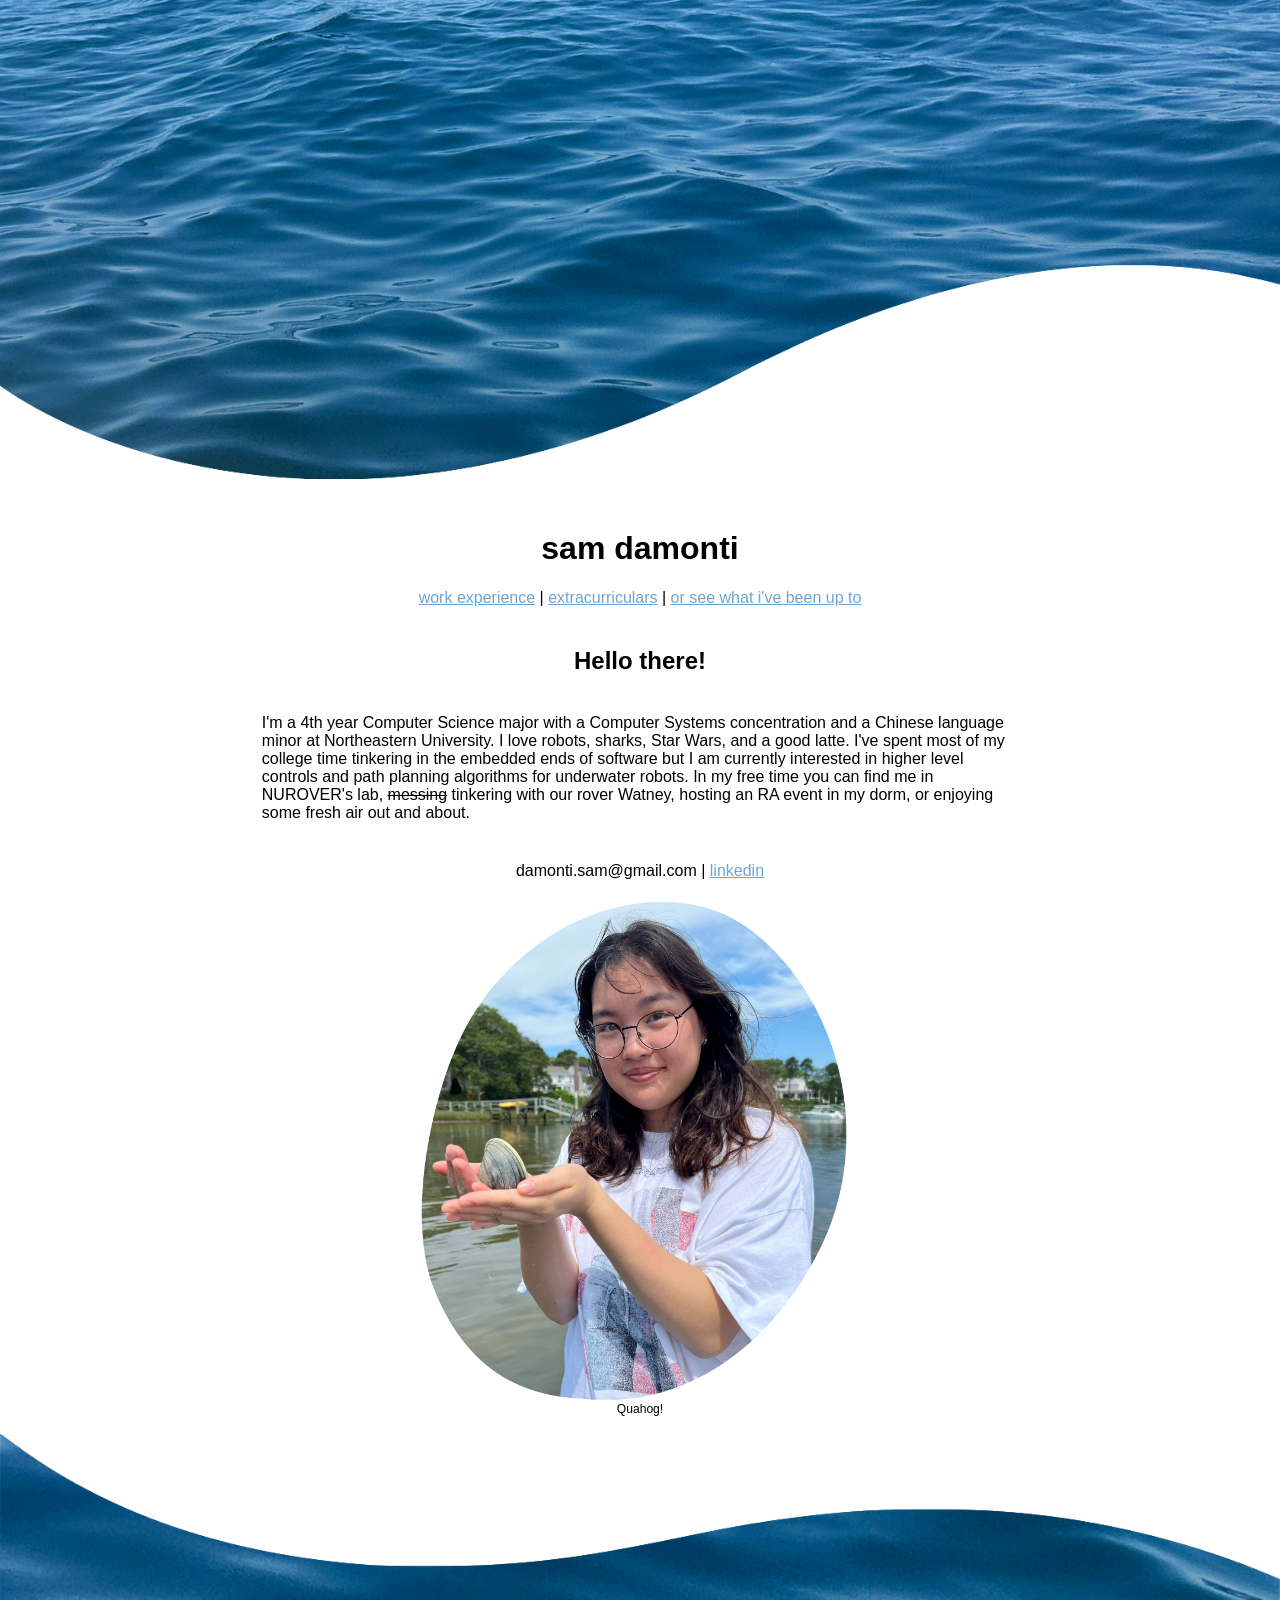
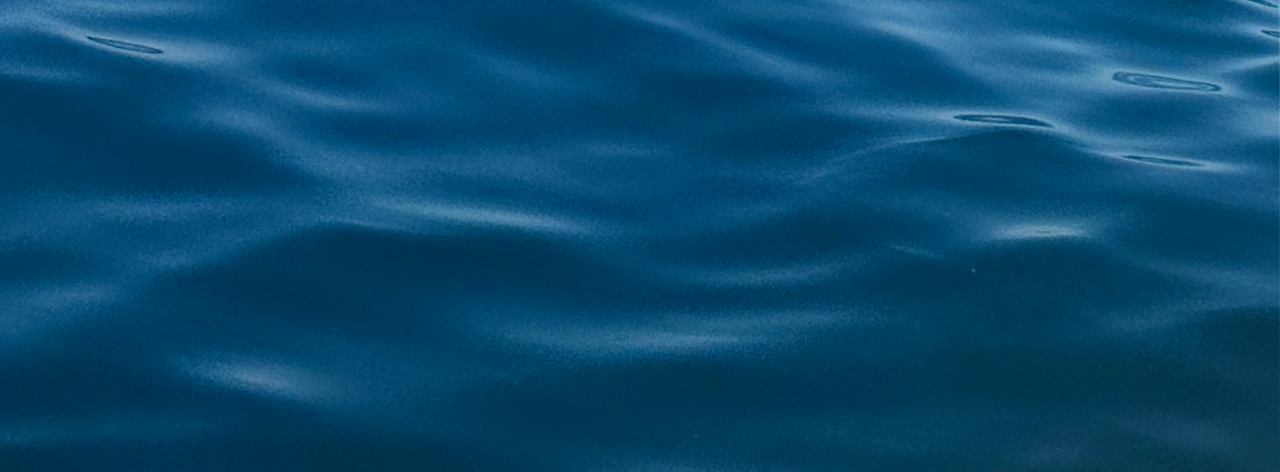
<file: index.html>
<!doctype html>
<html lang="en">
  <meta charset="UTF-8" />
  <title>samdamonti</title>
  <meta name="viewport" content="width=device-width, initial-scale=1" />
  <link rel="stylesheet" href="custom.css" />

  <body>
    <img class="background-img" src="images/wave.png" />
    <div class="top-bar">
      <h1>sam damonti</h1>

      <a href="workexperience.html">work experience</a> |
      <a href="extracurriculars.html">extracurriculars</a> |
      <a href="adventures.html">or see what i've been up to</a>
    </div>

    <div class="centered-content">
      <h2>Hello there!</h2>

      <p>
        I'm a 4th year Computer Science major with a Computer Systems
        concentration and a Chinese language minor at Northeastern University. I
        love robots, sharks, Star Wars, and a good latte. I've spent most of my
        college time tinkering in the embedded ends of software but I am
        currently interested in higher level controls and path planning
        algorithms for underwater robots. In my free time you can find me in
        NUROVER's lab,
        <strike>messing</strike> tinkering with our rover Watney, hosting an RA
        event in my dorm, or enjoying some fresh air out and about.
      </p>

      <p>
        damonti.sam@gmail.com |
        <a href="https://www.linkedin.com/in/samantha-damonti/">linkedin</a>
      </p>

      <img class="small-img" src="images/samwclam.png" />
      <p class="caption">Quahog!</p>

      <br />

      <img class="background-img" src="images/wave2.png" />
    </div>
  </body>
</html>
</file>
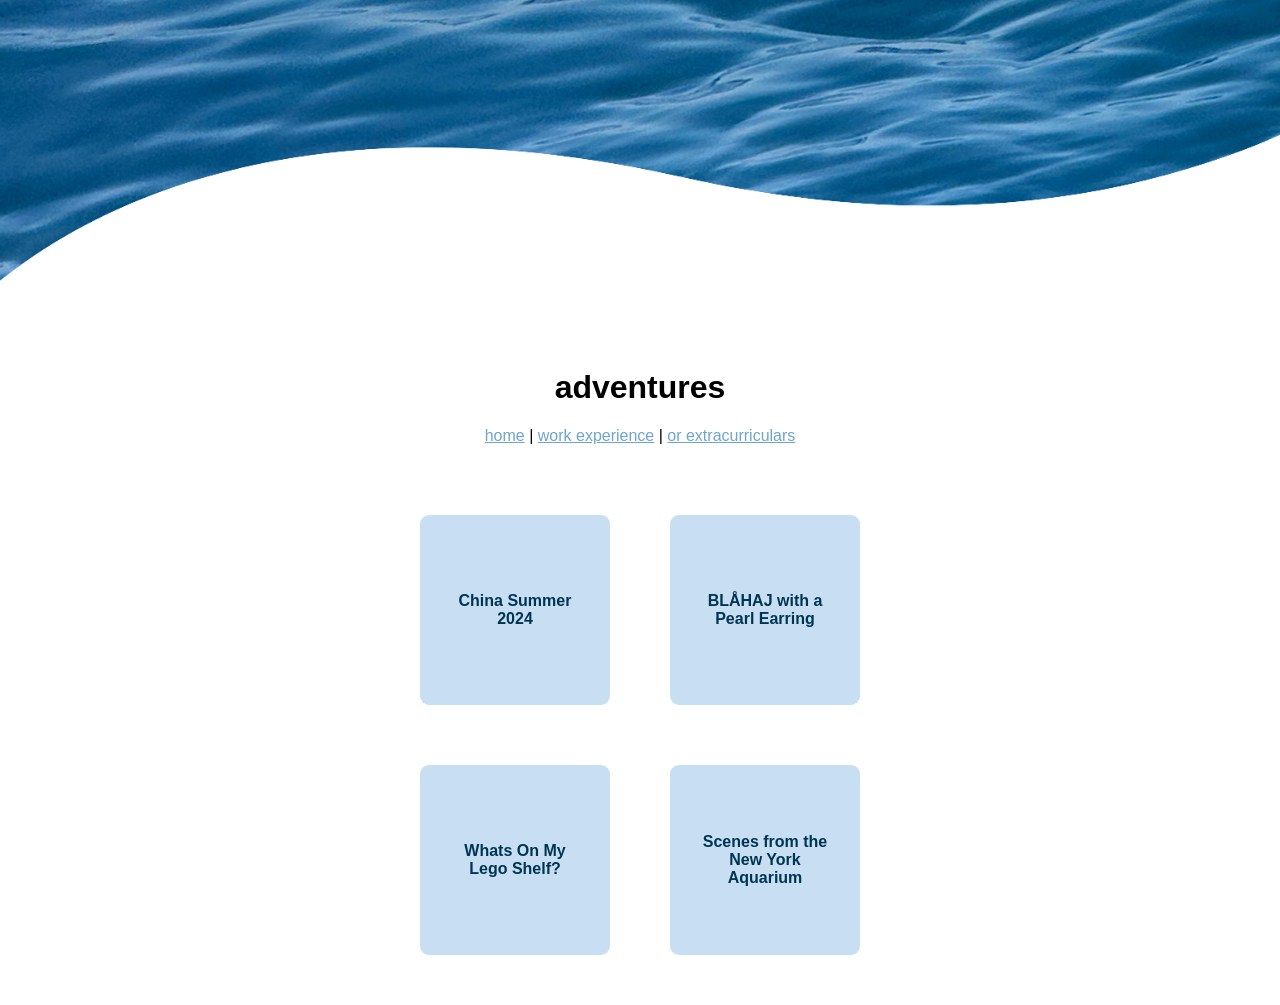
<file: adventures.html>
<!doctype html>
<html lang="en">
  <meta charset="UTF-8" />
  <title>samdamonti</title>
  <meta name="viewport" content="width=device-width, initial-scale=1" />
  <link rel="stylesheet" href="custom.css" />

    <body>

      <img class="background-img" src="images/wave4.png" />

      <div class="top-bar">
        <h1>adventures</h1>

        <a href="index.html">home</a> |
        <a href="workexperience.html">work experience</a> |
        <a href="extracurriculars.html">or extracurriculars</a>
      </div>

      <div class="centered-content">
        <main class="grid">
          <a href="adventures/china.html" class="card-info"
            ><button class="card">
              <h2 class="card-title">China Summer 2024</h2>
            </button></a
          >

          <a href="adventures/blahaj.html" class="card-info"
            ><button class="card">
              <h2 class="card-title">BLÅHAJ with a Pearl Earring</h2>
            </button></a
          >

          <a href="adventures/lego.html" class="card-info"
            ><button class="card">
              <h2 class="card-title">Whats On My Lego Shelf?</h2>
            </button></a
          >

          <a href="adventures/nycaquarium.html" class="card-info">
            <button class="card">
              <h2 class="card-title">Scenes from the New York Aquarium</h2>
            </button></a
          >
        </main>
      </div>
    </body>
  </html>
</html>
</file>
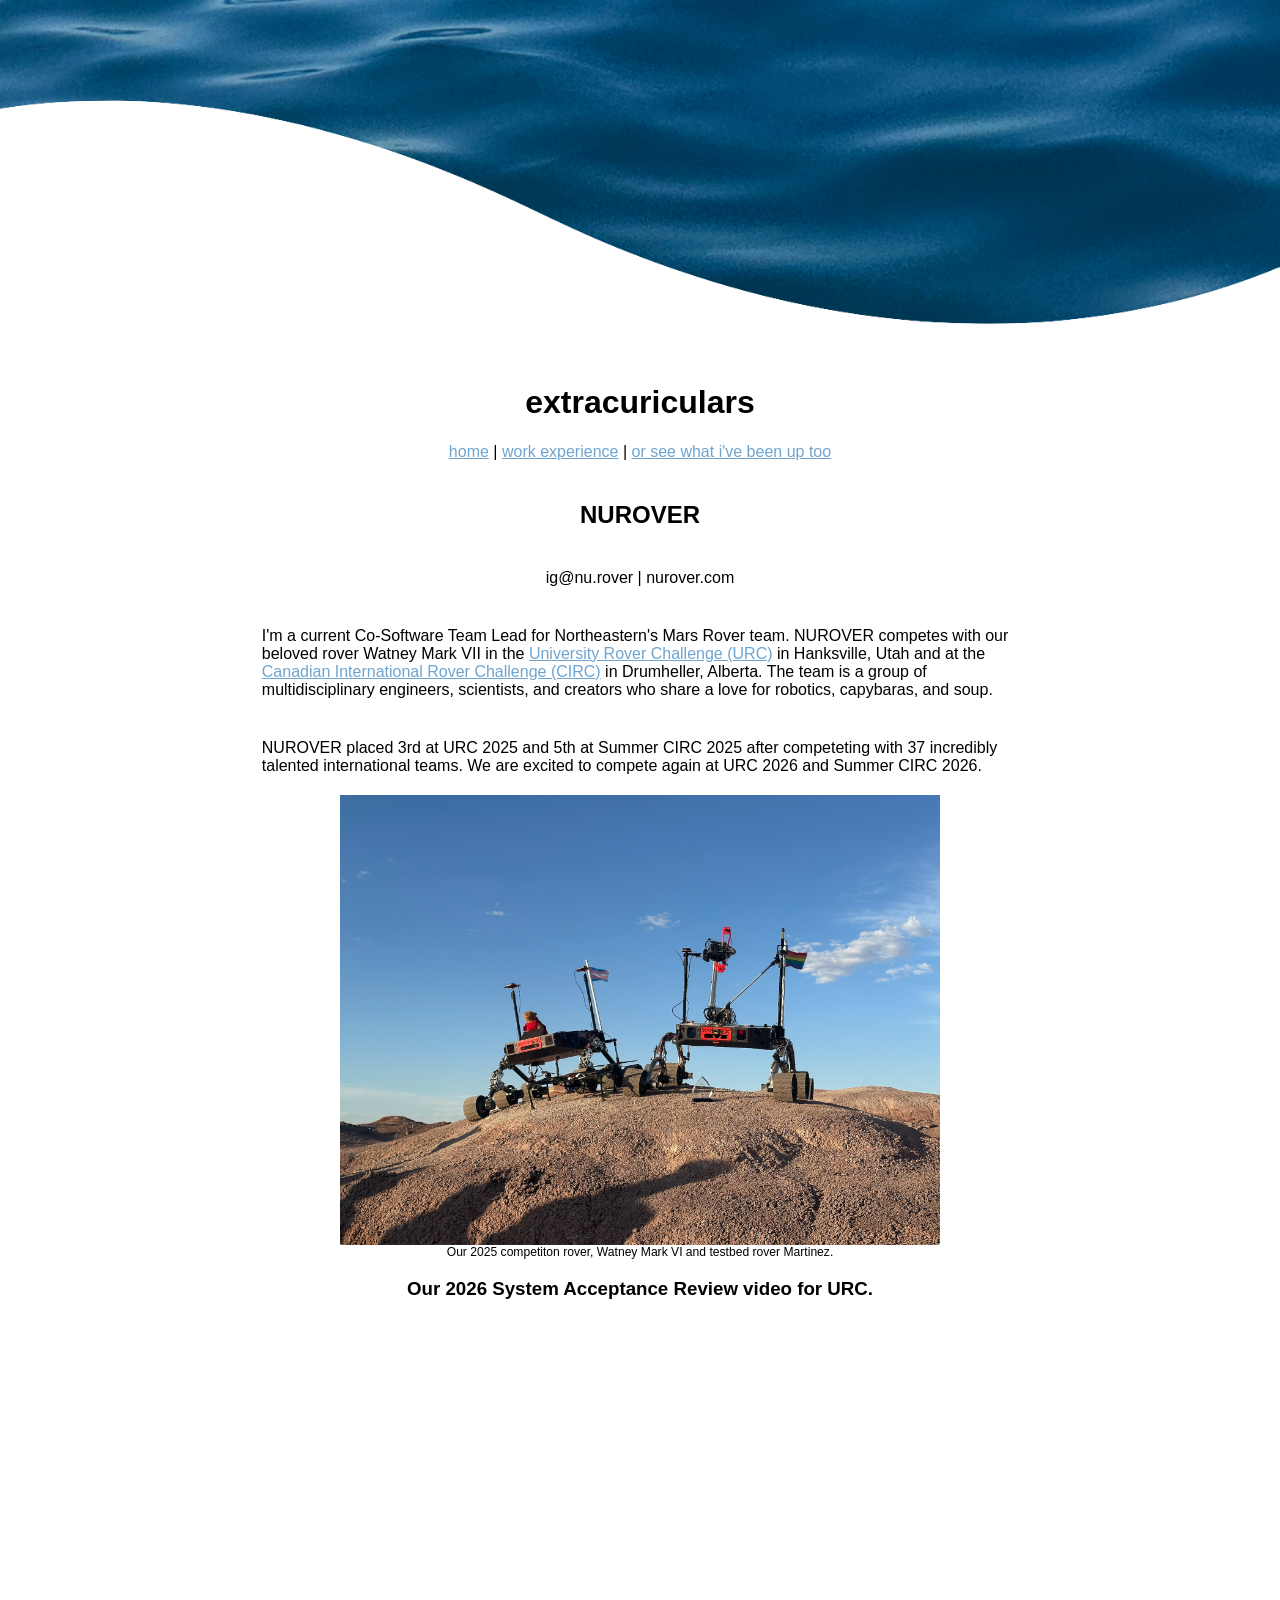
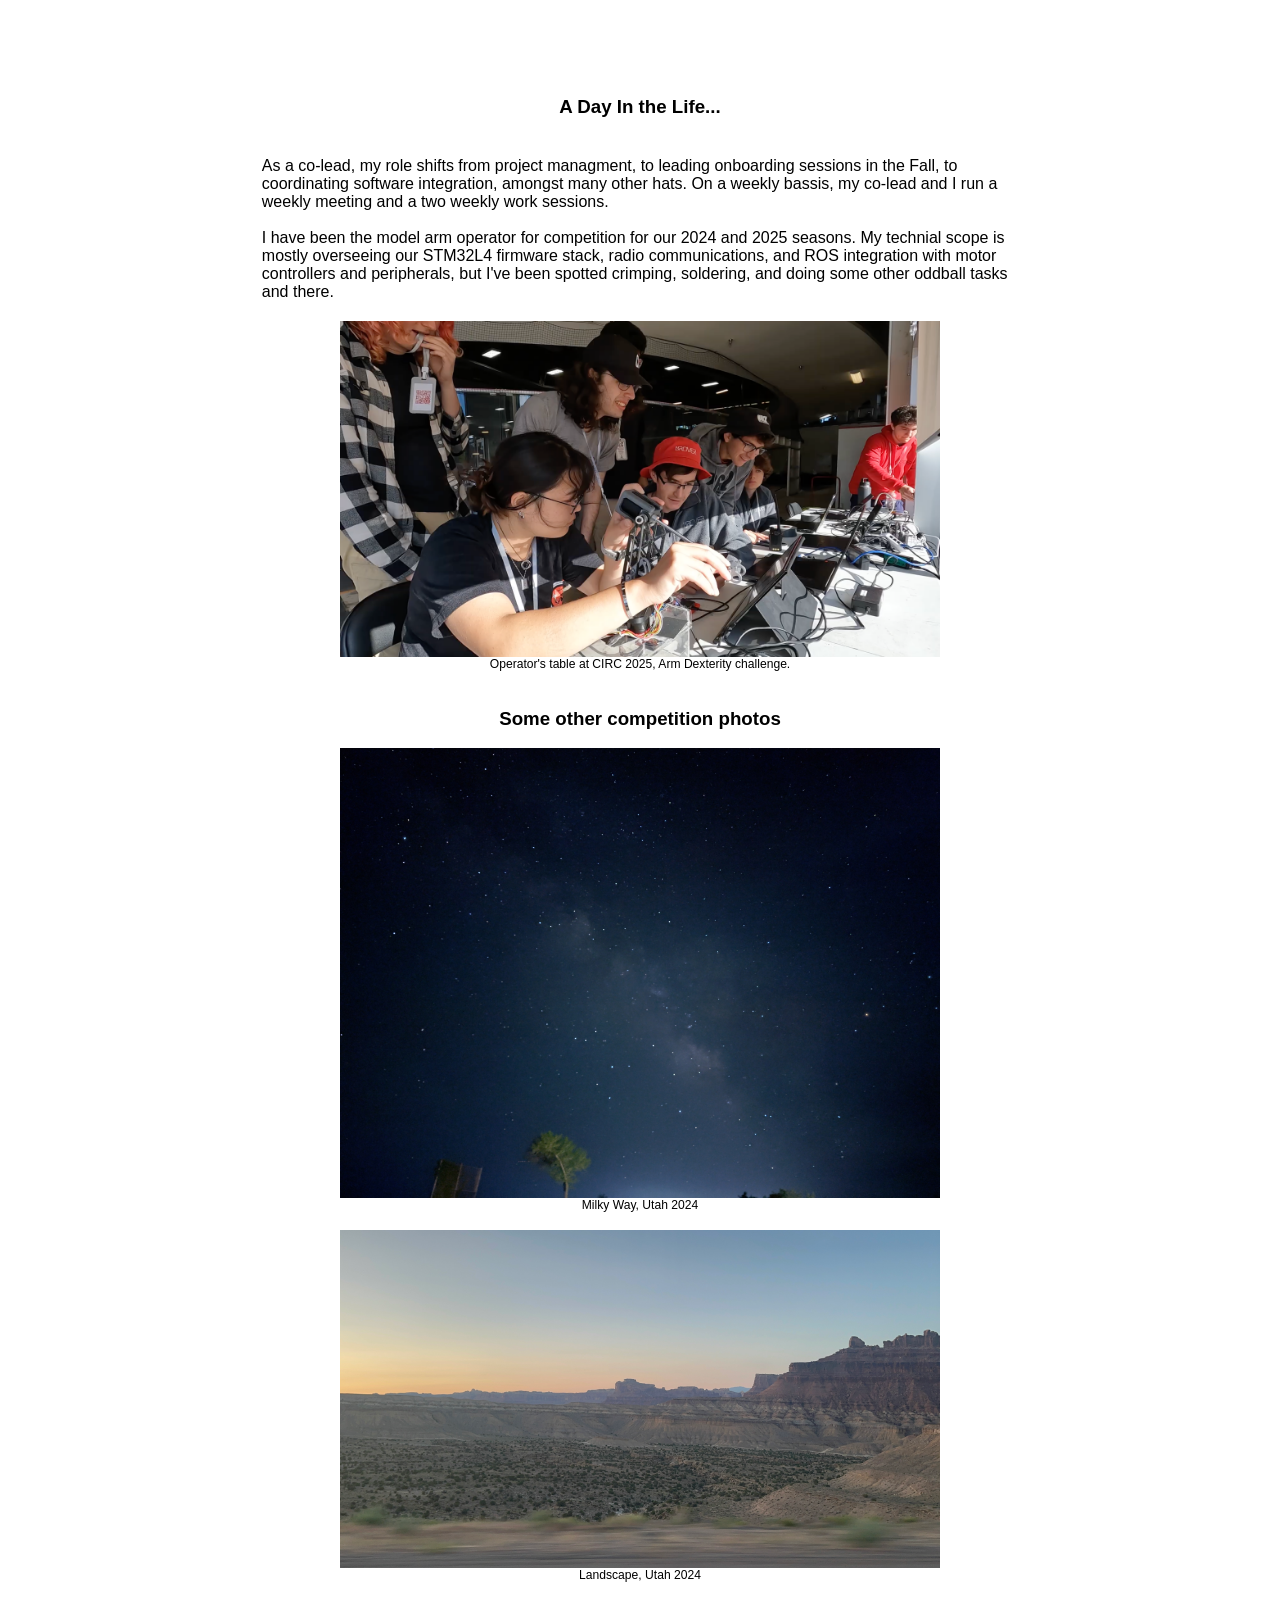
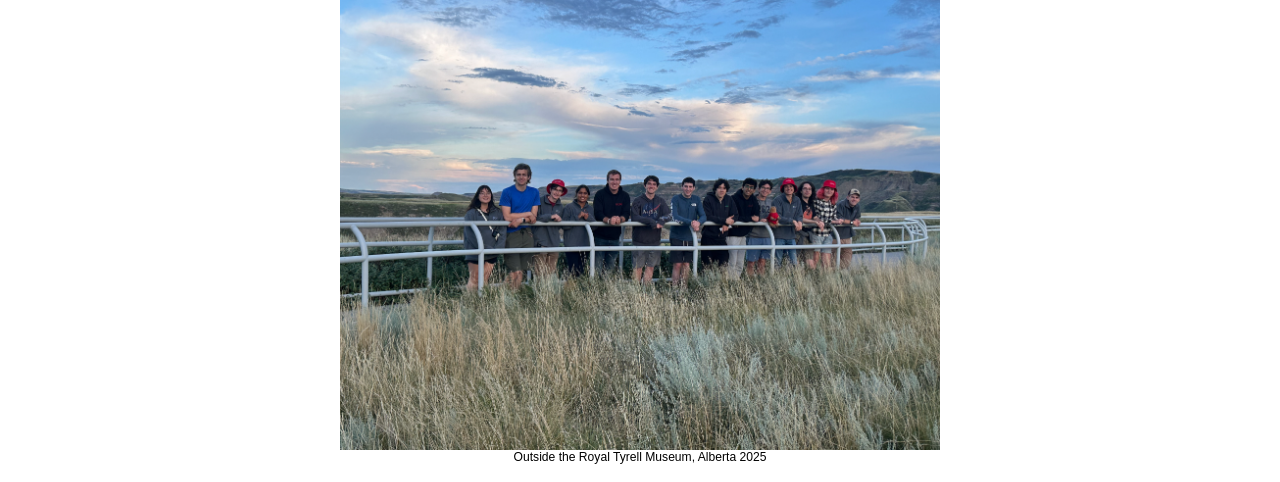
<file: extracuriculars.html>
<!doctype html>
<html lang="en">
  <meta charset="UTF-8" />
  <title>samdamonti</title>
  <meta name="viewport" content="width=device-width, initial-scale=1" />
  <link rel="stylesheet" href="custom.css" />

    <body>

      <img class="background-img" src="images/wave5.png" />
      <div class="top-bar">

        <h1>extracuriculars</h1>

        <a href="index.html">home</a> |
        <a href="workexperience.html">work experience</a> |
        <a href="adventures.html">or see what i've been up too</a>
      </div>

      <div class="centered-content">
        <h2>NUROVER</h2>
        <p>ig@nu.rover | nurover.com</p>

          <p>
            I'm a current Co-Software Team Lead for Northeastern's Mars Rover
            team. NUROVER competes with our beloved rover Watney Mark VII in the
            <a href="https://urc.marssociety.org/home"
              >University Rover Challenge (URC)</a
            >

            in Hanksville, Utah and at the
            <a href="https://circ.cstag.ca/"
              >Canadian International Rover Challenge (CIRC)</a
            >
            in Drumheller, Alberta. The team is a group of multidisciplinary
            engineers, scientists, and creators who share a love for robotics,
            capybaras, and soup.
          </p>

          <p>
            NUROVER placed 3rd at URC 2025 and 5th at Summer CIRC 2025 after
            competeting with 37 incredibly talented international teams. We are
            excited to compete again at URC 2026 and Summer CIRC 2026.
          </p>


        <img class="img" src="images/watneymartinez.png" />
        <p class="caption">
          Our 2025 competiton rover, Watney Mark VI and testbed rover Martinez.
        </p>

        <h3>Our 2026 System Acceptance Review video for URC.</h3>

        <div class="video-wrapper">
          <iframe
            src="https://www.youtube.com/embed/Z5ULaI9Sk2Y?si=ERNpU11MwIh_n3mv&amp;controls=0"
            title="YouTube video player"
            frameborder="0"
            allow="
              accelerometer;
              autoplay;
              clipboard-write;
              encrypted-media;
              gyroscope;
              picture-in-picture;
              web-share;
            "
            referrerpolicy="strict-origin-when-cross-origin"
            allowfullscreen
          ></iframe>
        </div>

        <br />

        <h3>A Day In the Life...</h3>

          <p>
            As a co-lead, my role shifts from project managment, to leading
            onboarding sessions in the Fall, to coordinating software
            integration, amongst many other hats. On a weekly bassis, my co-lead
            and I run a weekly meeting and a two weekly work sessions.
            <br />
            <br />
            I have been the model arm operator for competition for our 2024 and
            2025 seasons. My technial scope is mostly overseeing our STM32L4
            firmware stack, radio communications, and ROS integration with motor
            controllers and peripherals, but I've been spotted crimping,
            soldering, and doing some other oddball tasks and there.
          </p>
  

        <img class="img" src="images/circhab.png" />
        <p class="caption">
          Operator's table at CIRC 2025, Arm Dexterity challenge.
        </p>

        <br />

        <h3>Some other competition photos</h3>

        <img class="img" src="images/milkyway.jpg" />
        <p class="caption">Milky Way, Utah 2024</p>

        <br />

        <img class="img" src="images/utah.jpg" />
        <p class="caption">Landscape, Utah 2024</p>

        <br />

        <img class="img" src="images/drumheller.png" />
        <p class="caption">Outside the Royal Tyrell Museum, Alberta 2025</p>

        <br />
        </div>
    </body>
  </html>
</html>
</file>
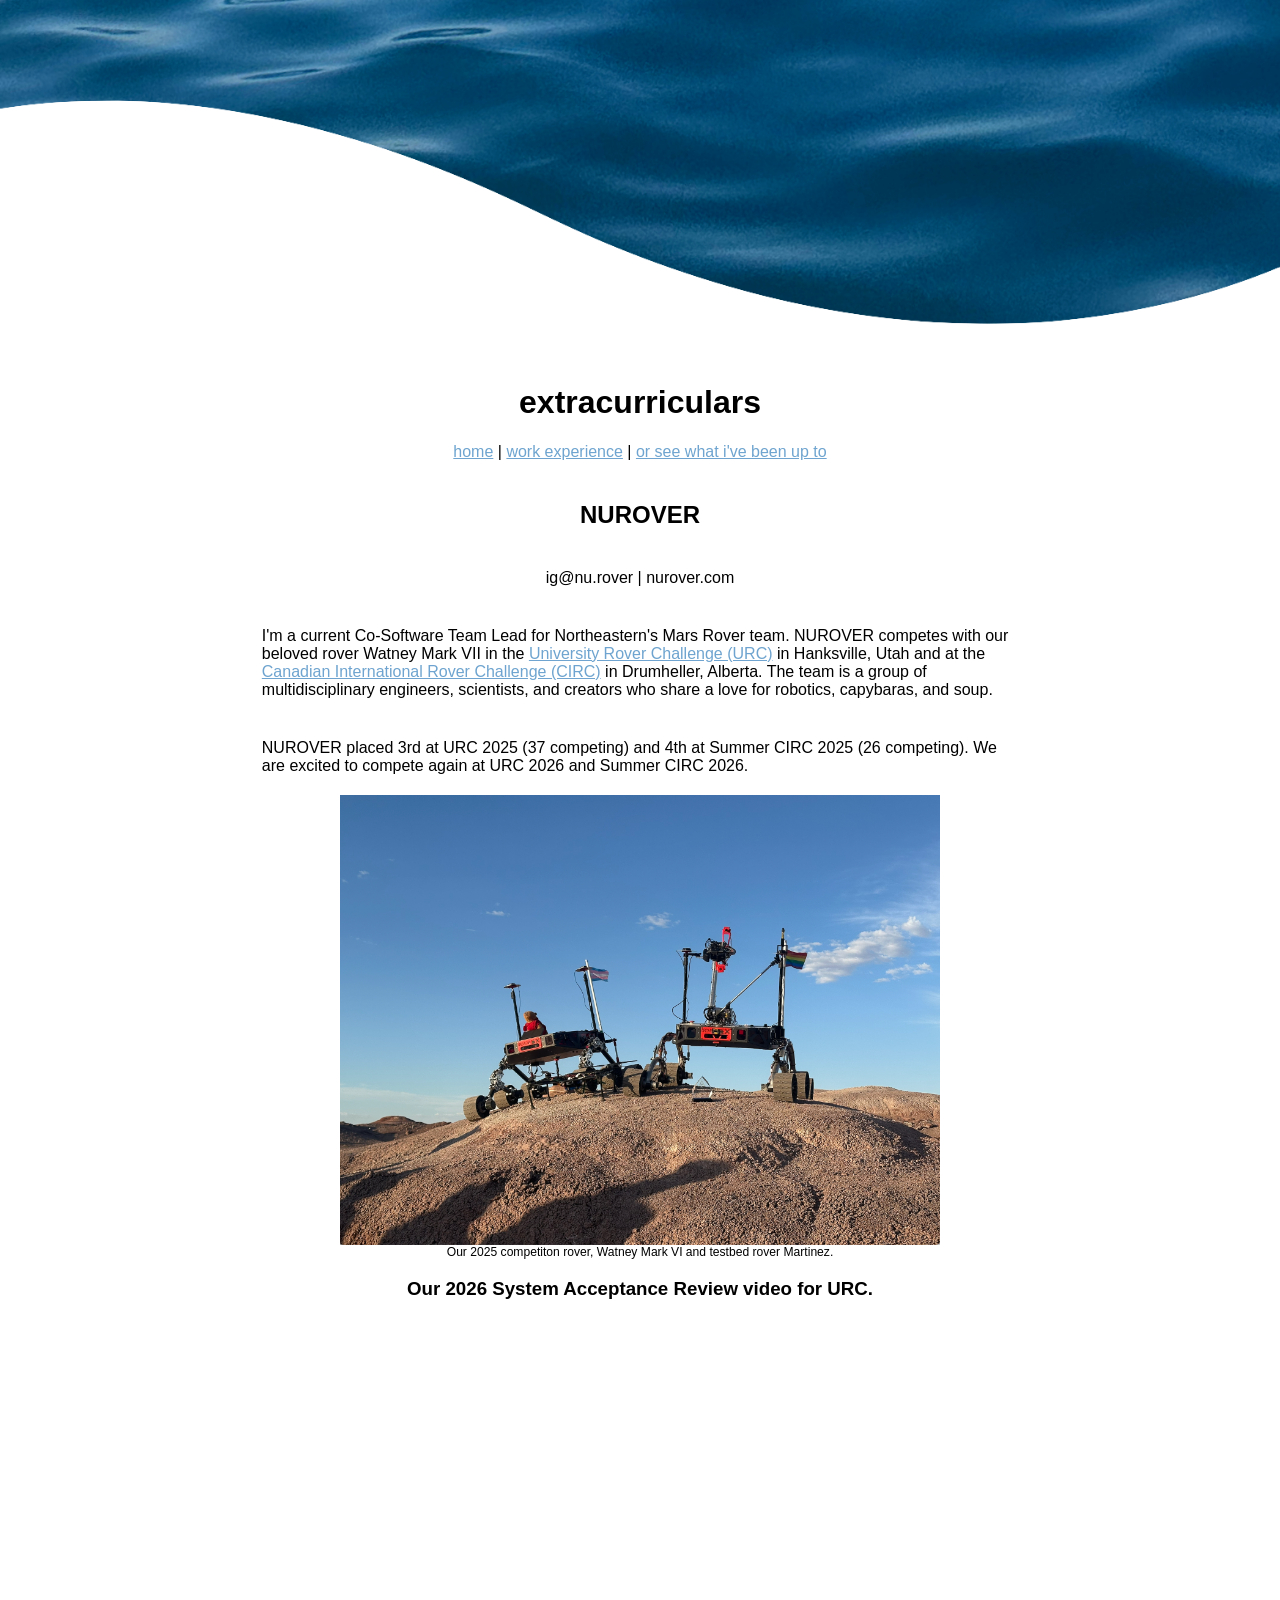
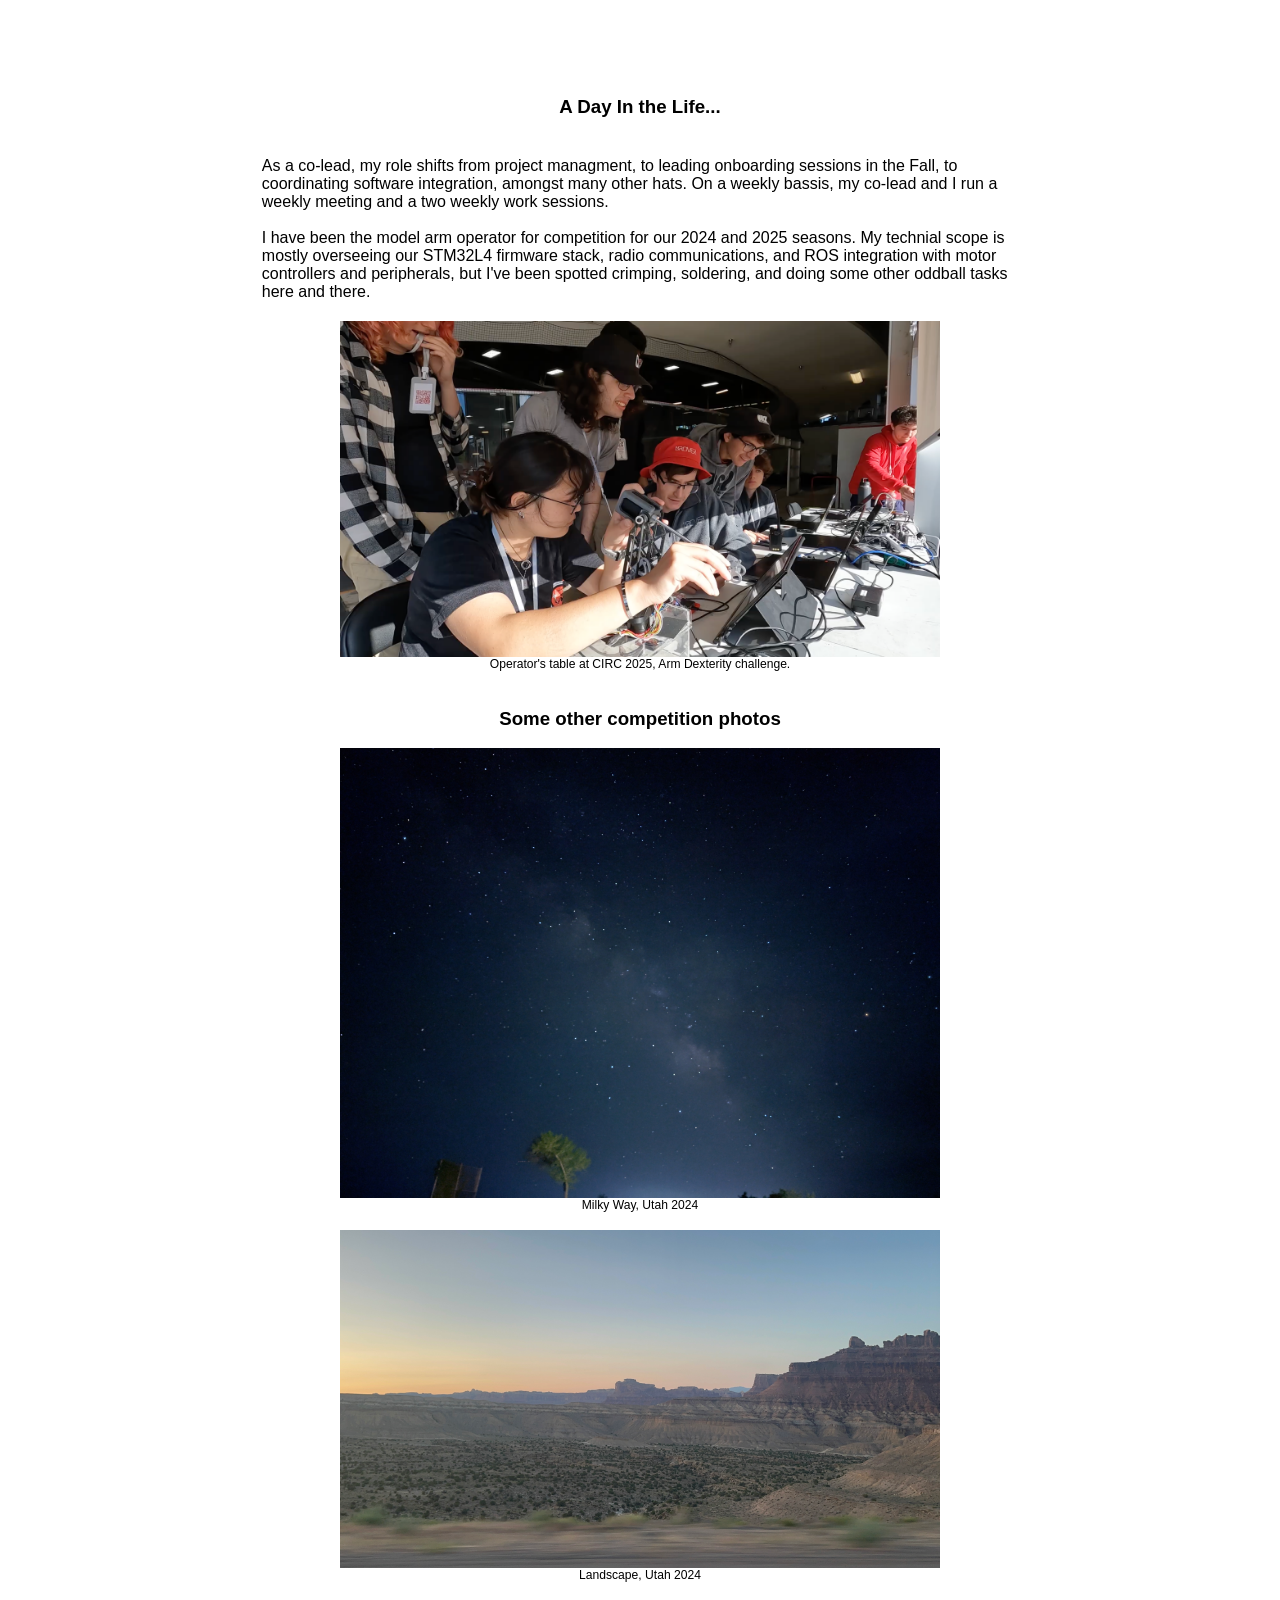
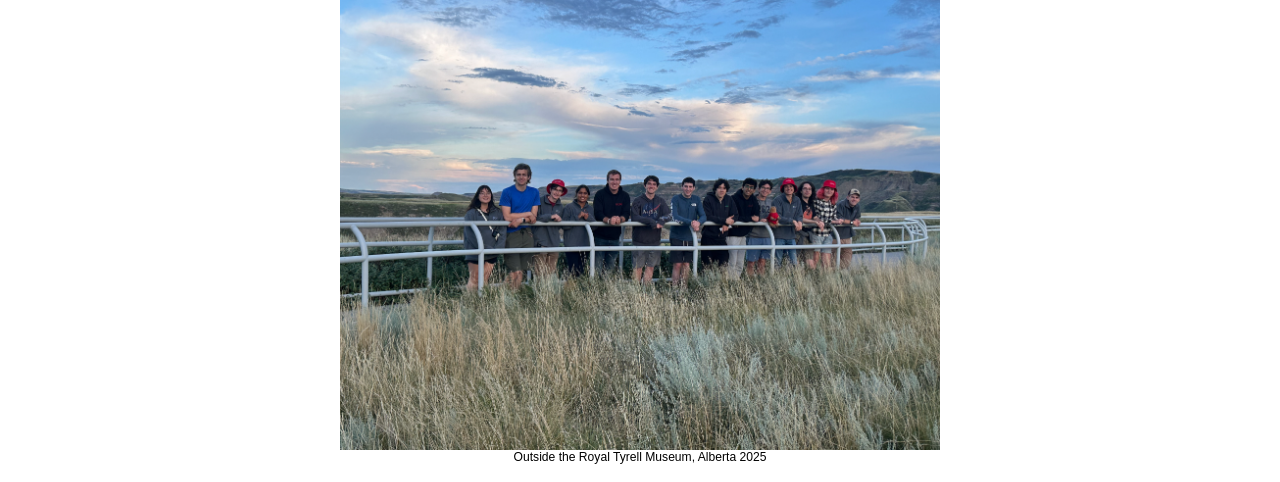
<file: extracurriculars.html>
<!doctype html>
<html lang="en">
  <meta charset="UTF-8" />
  <title>samdamonti</title>
  <meta name="viewport" content="width=device-width, initial-scale=1" />
  <link rel="stylesheet" href="custom.css" />

    <body>

      <img class="background-img" src="images/wave5.png" />
      <div class="top-bar">

        <h1>extracurriculars</h1>

        <a href="index.html">home</a> |
        <a href="workexperience.html">work experience</a> |
        <a href="adventures.html">or see what i've been up to</a>
      </div>

      <div class="centered-content">
        <h2>NUROVER</h2>
        <p>ig@nu.rover | nurover.com</p>

          <p>
            I'm a current Co-Software Team Lead for Northeastern's Mars Rover
            team. NUROVER competes with our beloved rover Watney Mark VII in the
            <a href="https://urc.marssociety.org/home"
              >University Rover Challenge (URC)</a
            >

            in Hanksville, Utah and at the
            <a href="https://circ.cstag.ca/"
              >Canadian International Rover Challenge (CIRC)</a
            >
            in Drumheller, Alberta. The team is a group of multidisciplinary
            engineers, scientists, and creators who share a love for robotics,
            capybaras, and soup.
          </p>

          <p>
            NUROVER placed 3rd at URC 2025 (37 competing) and 4th at Summer CIRC 2025 (26 competing). We are
            excited to compete again at URC 2026 and Summer CIRC 2026.
          </p>


        <img class="img" src="images/watneymartinez.png" />
        <p class="caption">
          Our 2025 competiton rover, Watney Mark VI and testbed rover Martinez.
        </p>

        <h3>Our 2026 System Acceptance Review video for URC.</h3>

        <div class="video-wrapper">
          <iframe
            src="https://www.youtube.com/embed/Z5ULaI9Sk2Y?si=ERNpU11MwIh_n3mv&amp;controls=0"
            title="YouTube video player"
            frameborder="0"
            allow="
              accelerometer;
              autoplay;
              clipboard-write;
              encrypted-media;
              gyroscope;
              picture-in-picture;
              web-share;
            "
            referrerpolicy="strict-origin-when-cross-origin"
            allowfullscreen
          ></iframe>
        </div>

        <br />

        <h3>A Day In the Life...</h3>

          <p>
            As a co-lead, my role shifts from project managment, to leading
            onboarding sessions in the Fall, to coordinating software
            integration, amongst many other hats. On a weekly bassis, my co-lead
            and I run a weekly meeting and a two weekly work sessions.
            <br />
            <br />
            I have been the model arm operator for competition for our 2024 and
            2025 seasons. My technial scope is mostly overseeing our STM32L4
            firmware stack, radio communications, and ROS integration with motor
            controllers and peripherals, but I've been spotted crimping,
            soldering, and doing some other oddball tasks here and there.
          </p>
  

        <img class="img" src="images/circhab.png" />
        <p class="caption">
          Operator's table at CIRC 2025, Arm Dexterity challenge.
        </p>

        <br />

        <h3>Some other competition photos</h3>

        <img class="img" src="images/milkyway.jpg" />
        <p class="caption">Milky Way, Utah 2024</p>

        <br />

        <img class="img" src="images/utah.jpg" />
        <p class="caption">Landscape, Utah 2024</p>

        <br />

        <img class="img" src="images/drumheller.png" />
        <p class="caption">Outside the Royal Tyrell Museum, Alberta 2025</p>

        <br />
        </div>
    </body>
  </html>
</html>
</file>
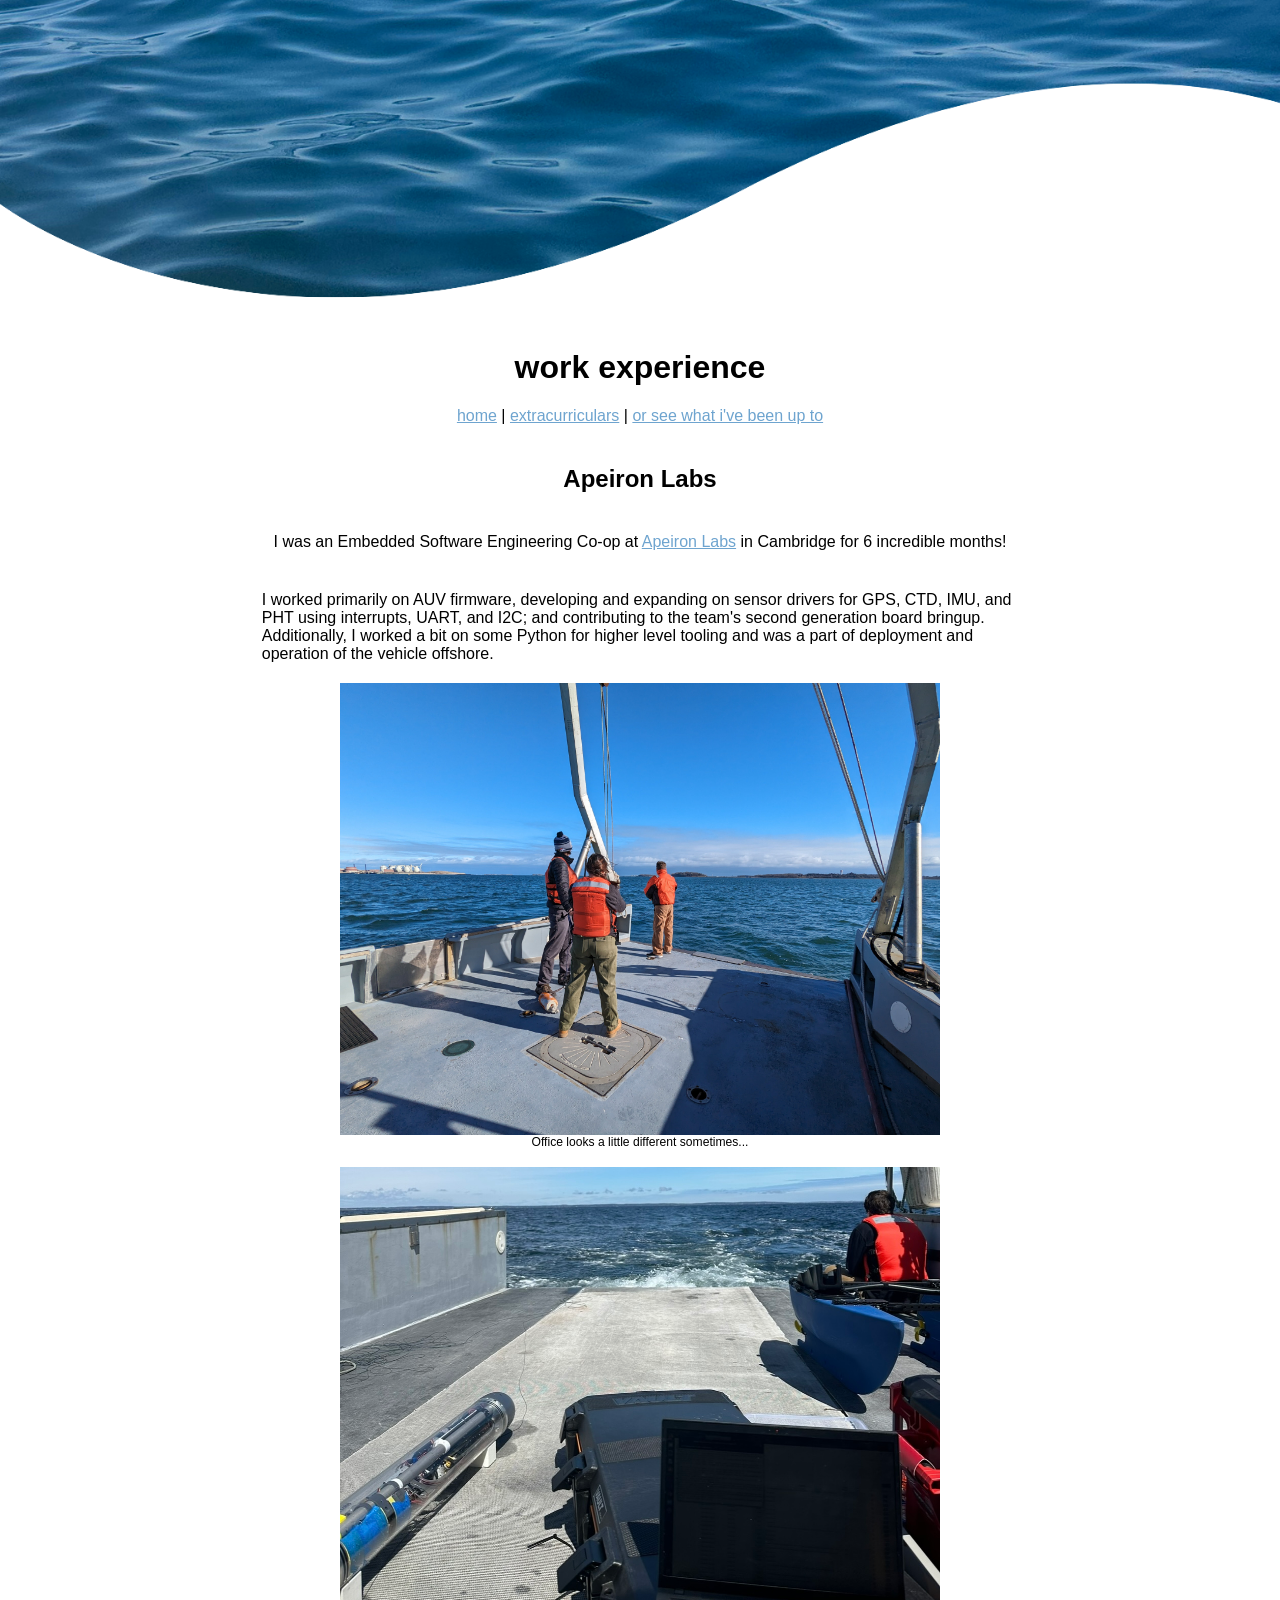
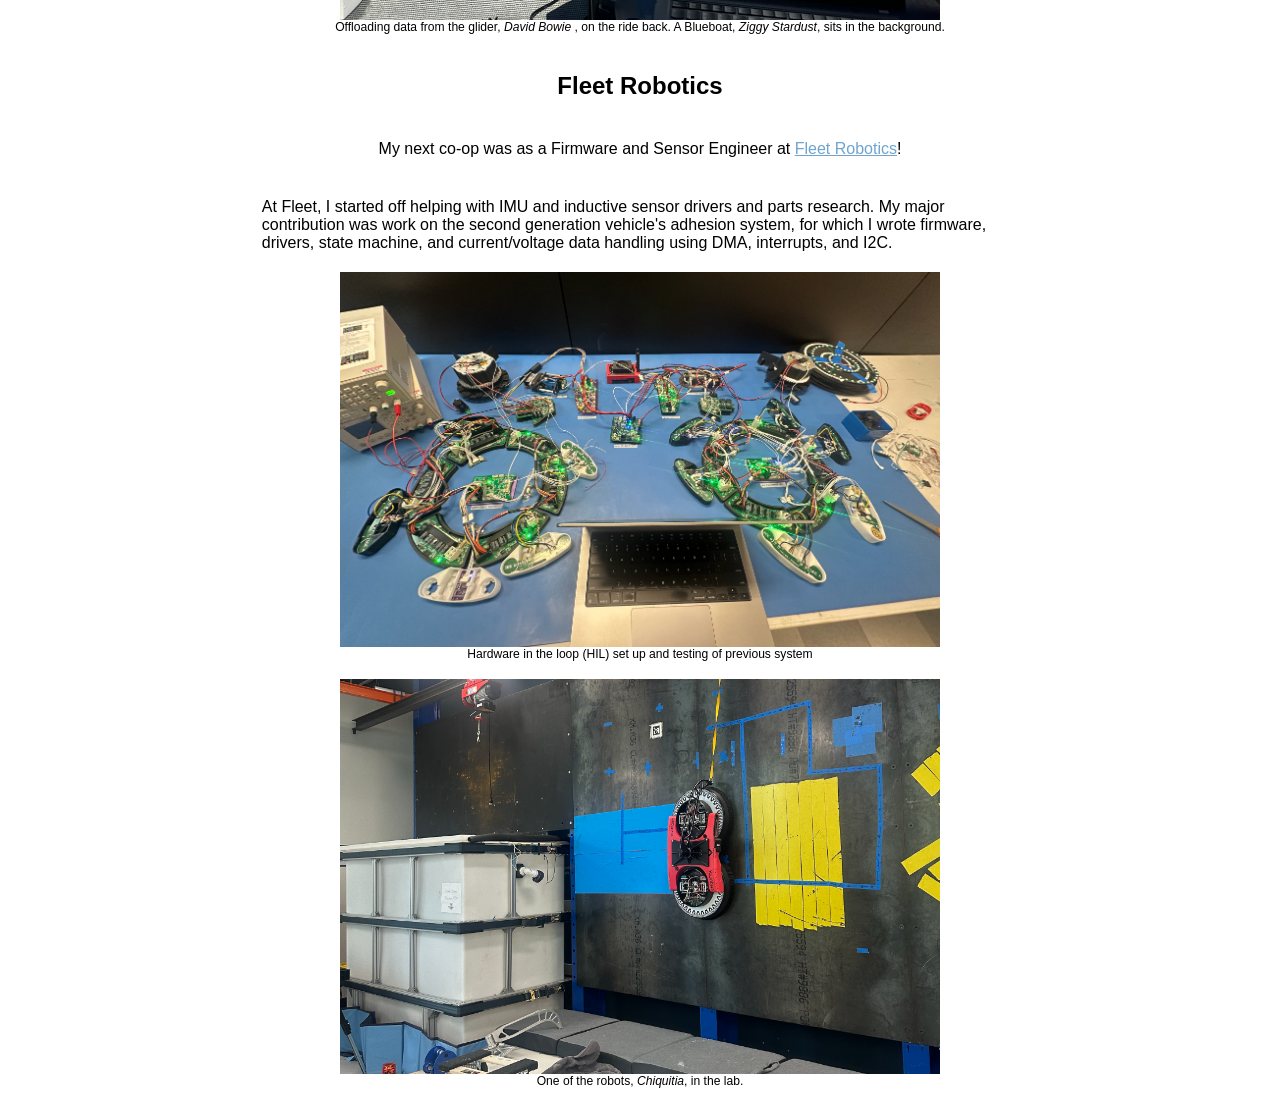
<file: workexperience.html>
<!doctype html>
<html lang="en">
  <meta charset="UTF-8" />
  <title>samdamonti</title>
  <meta name="viewport" content="width=device-width, initial-scale=1" />
  <link rel="stylesheet" href="custom.css" />

    <body>

      <img class="background-img" src="images/wave3.png" />
      <div class="top-bar">

        <h1>work experience</h1>

        <a href="index.html">home</a> |
        <a href="extracurriculars.html">extracurriculars</a> |
        <a href="adventures.html">or see what i've been up to</a>
      </div>

      <div class="centered-content">
        <h2>Apeiron Labs</h2>
        <p>
          I was an Embedded Software Engineering Co-op at
          <a href="https://www.apeironlabs.com/">Apeiron Labs</a> in Cambridge
          for 6 incredible months!
        </p>
        <p>
          I worked primarily on AUV firmware, developing and expanding on sensor
          drivers for GPS, CTD, IMU, and PHT using interrupts, UART, and I2C;
          and contributing to the team's second generation board bringup.
          Additionally, I worked a bit on some Python for higher level tooling
          and was a part of deployment and operation of the vehicle offshore.
        </p>

        <img class="img" src="images/apeiron-boat2.jpg" />
        <p class="caption">Office looks a little different sometimes...</p>
        <br />

        <img class="img" src="images/apeiron-boat1.jpg" />
        <p class="caption">Offloading data from the glider, <i>David Bowie</i> , on the ride back. A Blueboat, <i>Ziggy Stardust</i>, sits in the background.</p>
        <br />


        <h2>Fleet Robotics</h2>
        <p>
          My next co-op was as a Firmware and Sensor Engineer at
          <a href="https://www.fleetrobotics.ai/">Fleet Robotics</a>!
        </p>
        <p>
          At Fleet, I started off helping with IMU and inductive sensor drivers
          and parts research. My major contribution was work on the second
          generation vehicle's adhesion system, for which I wrote firmware,
          drivers, state machine, and current/voltage data handling using DMA,
          interrupts, and I2C.
        </p>
        <img class="img" src="images/fleet-hil.png" />
         <p class="caption">
          Hardware in the loop (HIL) set up and testing of previous system
        </p>
        <br/>
        <img class="img" src="images/chiquitita.png" />
        <p class="caption">
          One of the robots, <i>Chiquitia</i>, in the lab.
        </p>
        <br/>

      </div>
    </body>
  </html>
</html>
</file>
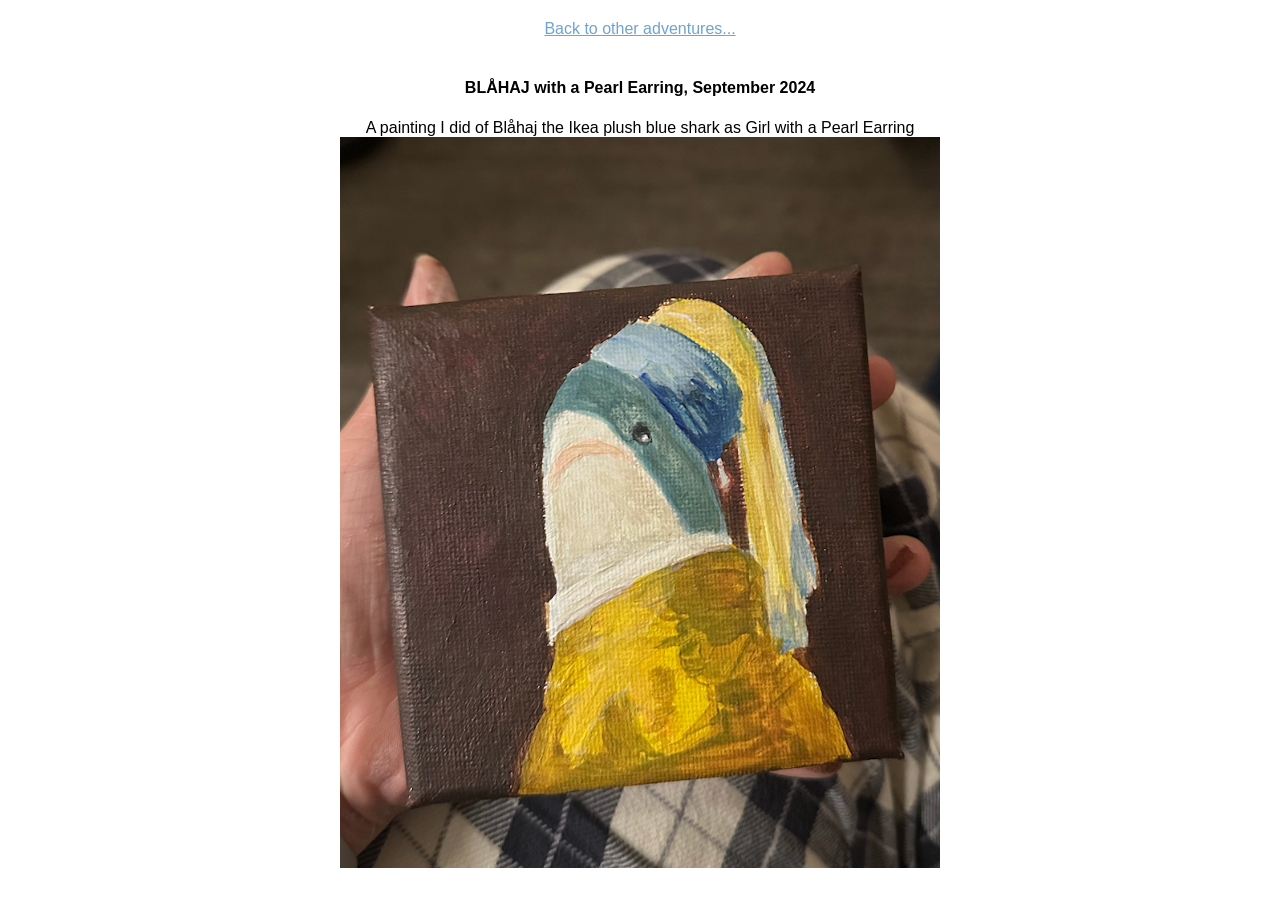
<file: adventures/blahaj.html>
<!doctype html>
<html lang="en">
  <meta charset="UTF-8" />
  <title>samdamonti</title>
  <meta name="viewport" content="width=device-width, initial-scale=1" />
  <link rel="stylesheet" href="../custom.css" />

  <body>
    <div class="top-bar">
      <a href="../adventures.html">Back to other adventures...</a>
    </div>

    <div class="centered-content">
      <h4>BLÅHAJ with a Pearl Earring, September 2024</h4>
      A painting I did of Blåhaj the Ikea plush blue shark as Girl with a Pearl
      Earring

      <img class="img" src="../images/blahajwithpearlearring.jpg" />
    </div>
  </body>
</html>
</file>
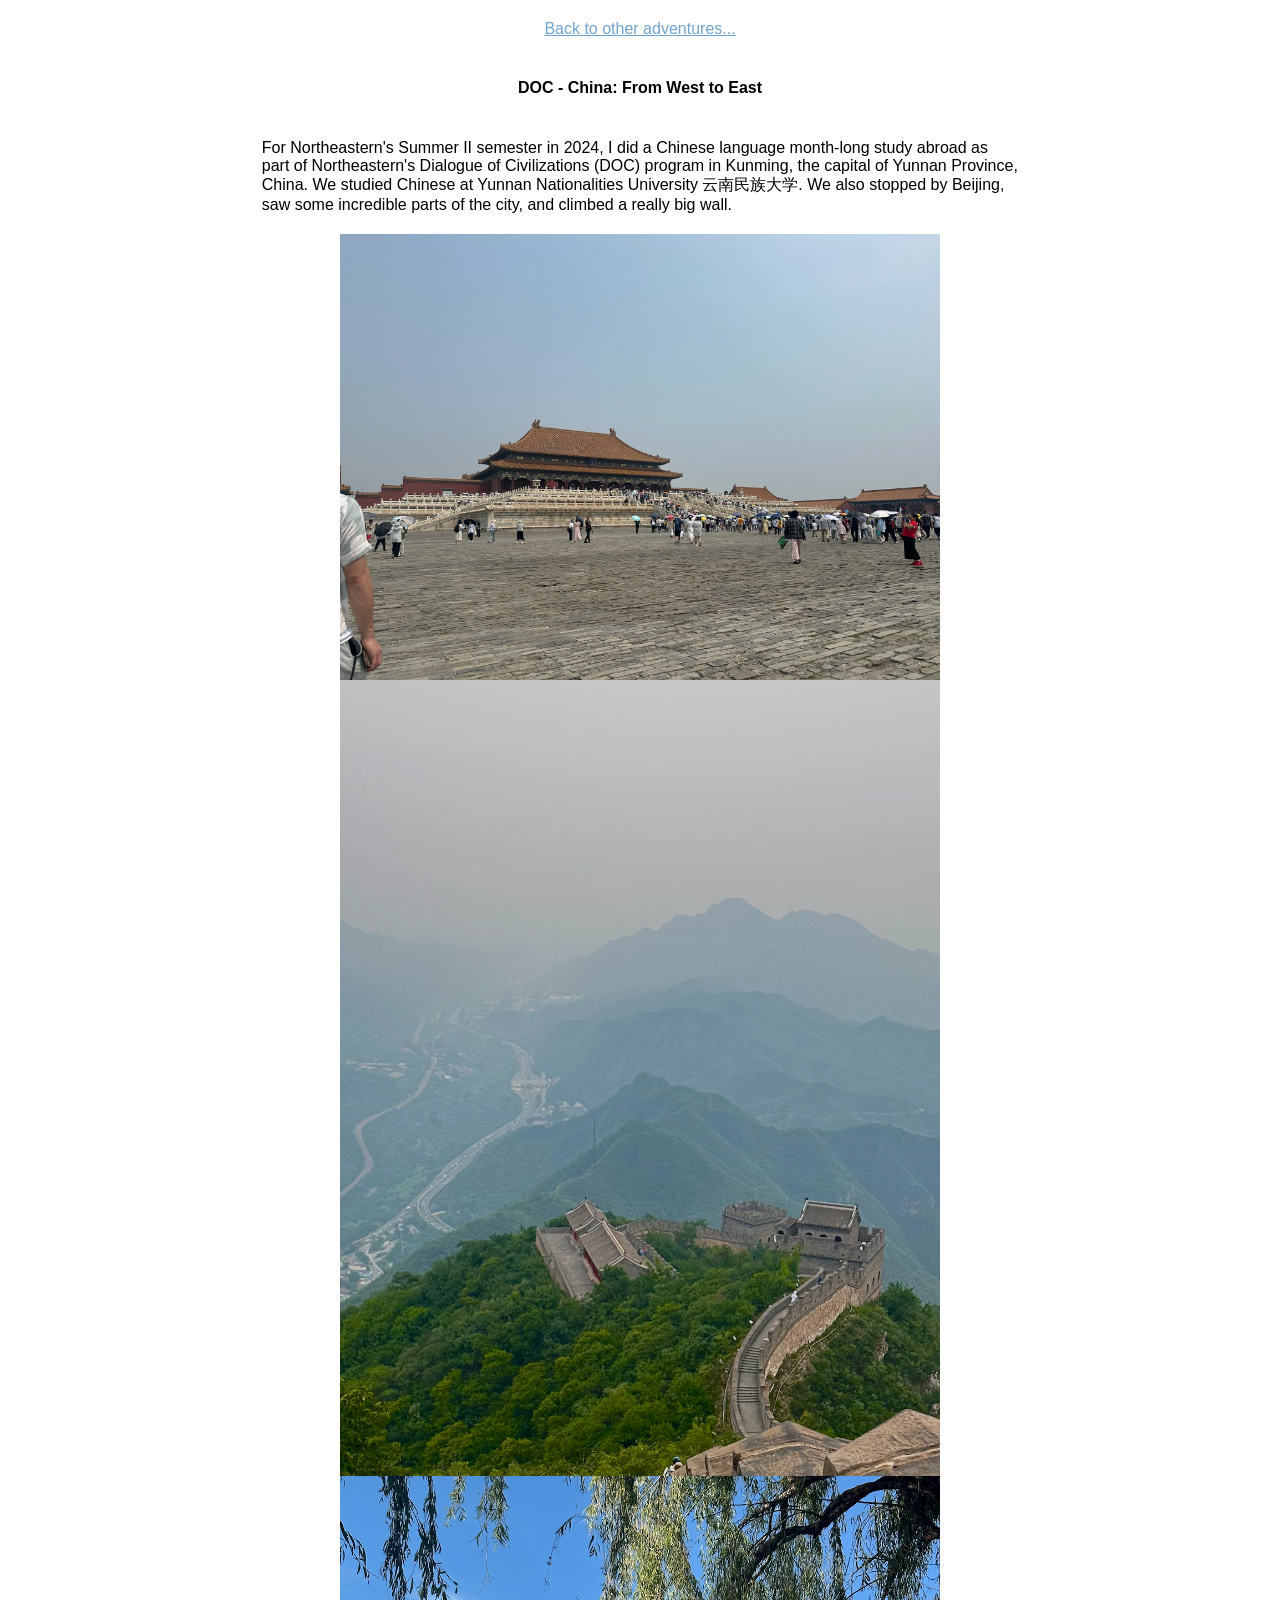
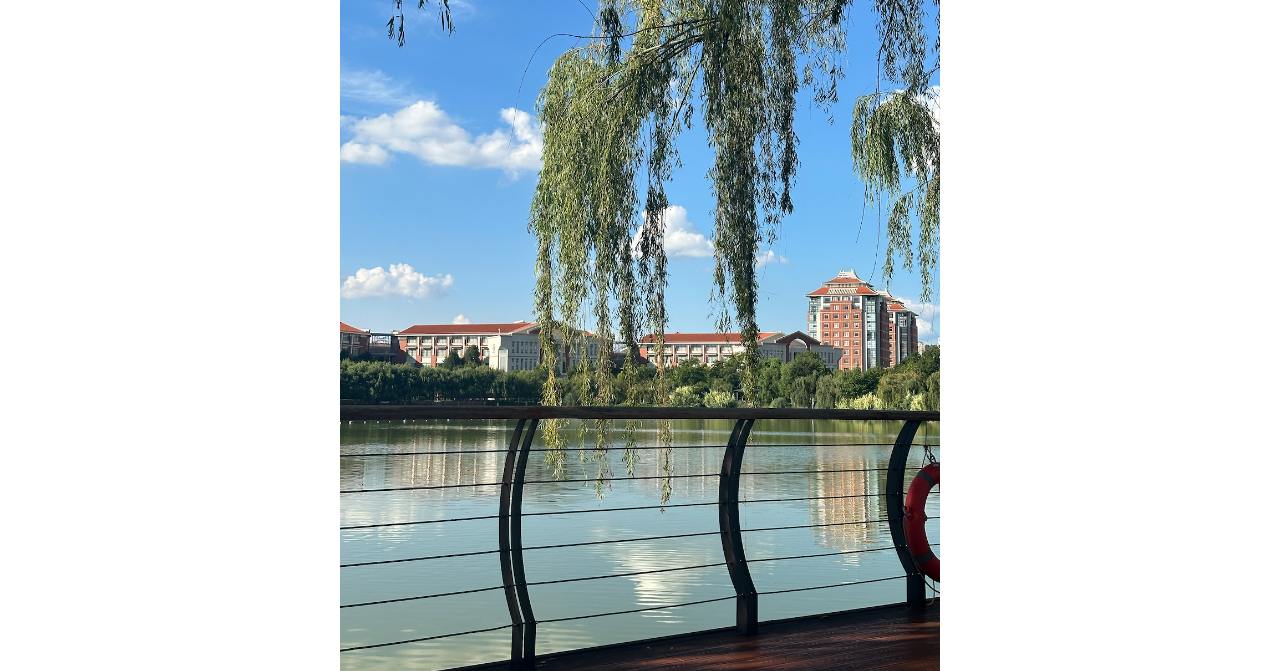
<file: adventures/china.html>
<!doctype html>
<html lang="en">
  <meta charset="UTF-8" />
  <title>samdamonti</title>
  <meta name="viewport" content="width=device-width, initial-scale=1" />
  <link rel="stylesheet" href="../custom.css" />

  <body>
    <div class="top-bar">
      <a href="../adventures.html">Back to other adventures...</a>
    </div>

    <div class="centered-content">
      <h4>DOC - China: From West to East</h4>

      <p>
        For Northeastern's Summer II semester in 2024, I did a Chinese language
        month-long study abroad as part of Northeastern's Dialogue of
        Civilizations (DOC) program in Kunming, the capital of Yunnan Province,
        China. We studied Chinese at Yunnan Nationalities University
        云南民族大学. We also stopped by Beijing, saw some incredible parts of
        the city, and climbed a really big wall.
      </p>

      <img class="img" src="../images/forbiddencity.jpg" />

      <img class="img" src="../images/greatwall.jpg" />

      <img class="img" src="../images/yuhuahu.jpg" />
    </div>
  </body>
</html>
</file>
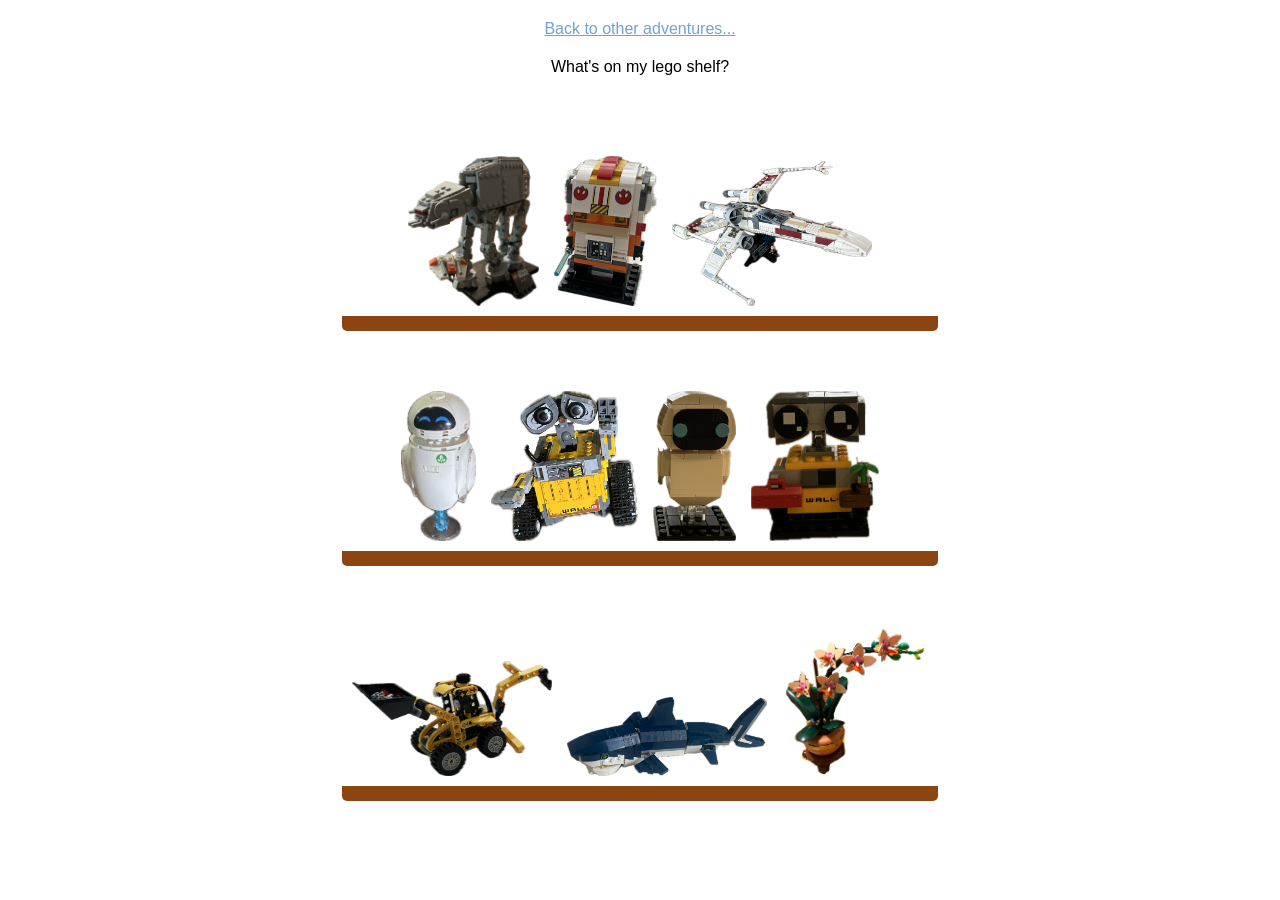
<file: adventures/lego.html>
<!doctype html>
<html lang="en">
  <meta charset="UTF-8" />
  <title>samdamonti</title>
  <meta name="viewport" content="width=device-width, initial-scale=1" />
  <link rel="stylesheet" href="../custom.css" />

  <body>
    <div class="top-bar">
      <a href="../adventures.html">Back to other adventures...</a>
    </div>

    <div class="centered-content">
      What's on my lego shelf?

      <div class="shelf-container">
        <div class="shelf">
          <img class="item" src="../images/lego/atat.png" />
          <img class="item" src="../images/lego/brickheadzluke.png" />
          <img class="item" src="../images/lego/xwing.png" />
        </div>

        <div class="shelf">
          <img class="item" src="../images/lego/eve.png" />
          <img class="item" src="../images/lego/walle.png" />
          <img class="item" src="../images/lego/minieve.png" />
          <img class="item" src="../images/lego/miniwalle.png" />
        </div>

        <div class="shelf">
          <img class="item" src="../images/lego/backhoe.png" />
          <img class="item" src="../images/lego/legoshark.png" />
          <img class="item" src="../images/lego/orchid.png" />
        </div>
      </div>
    </div>
  </body>
</html>
</file>
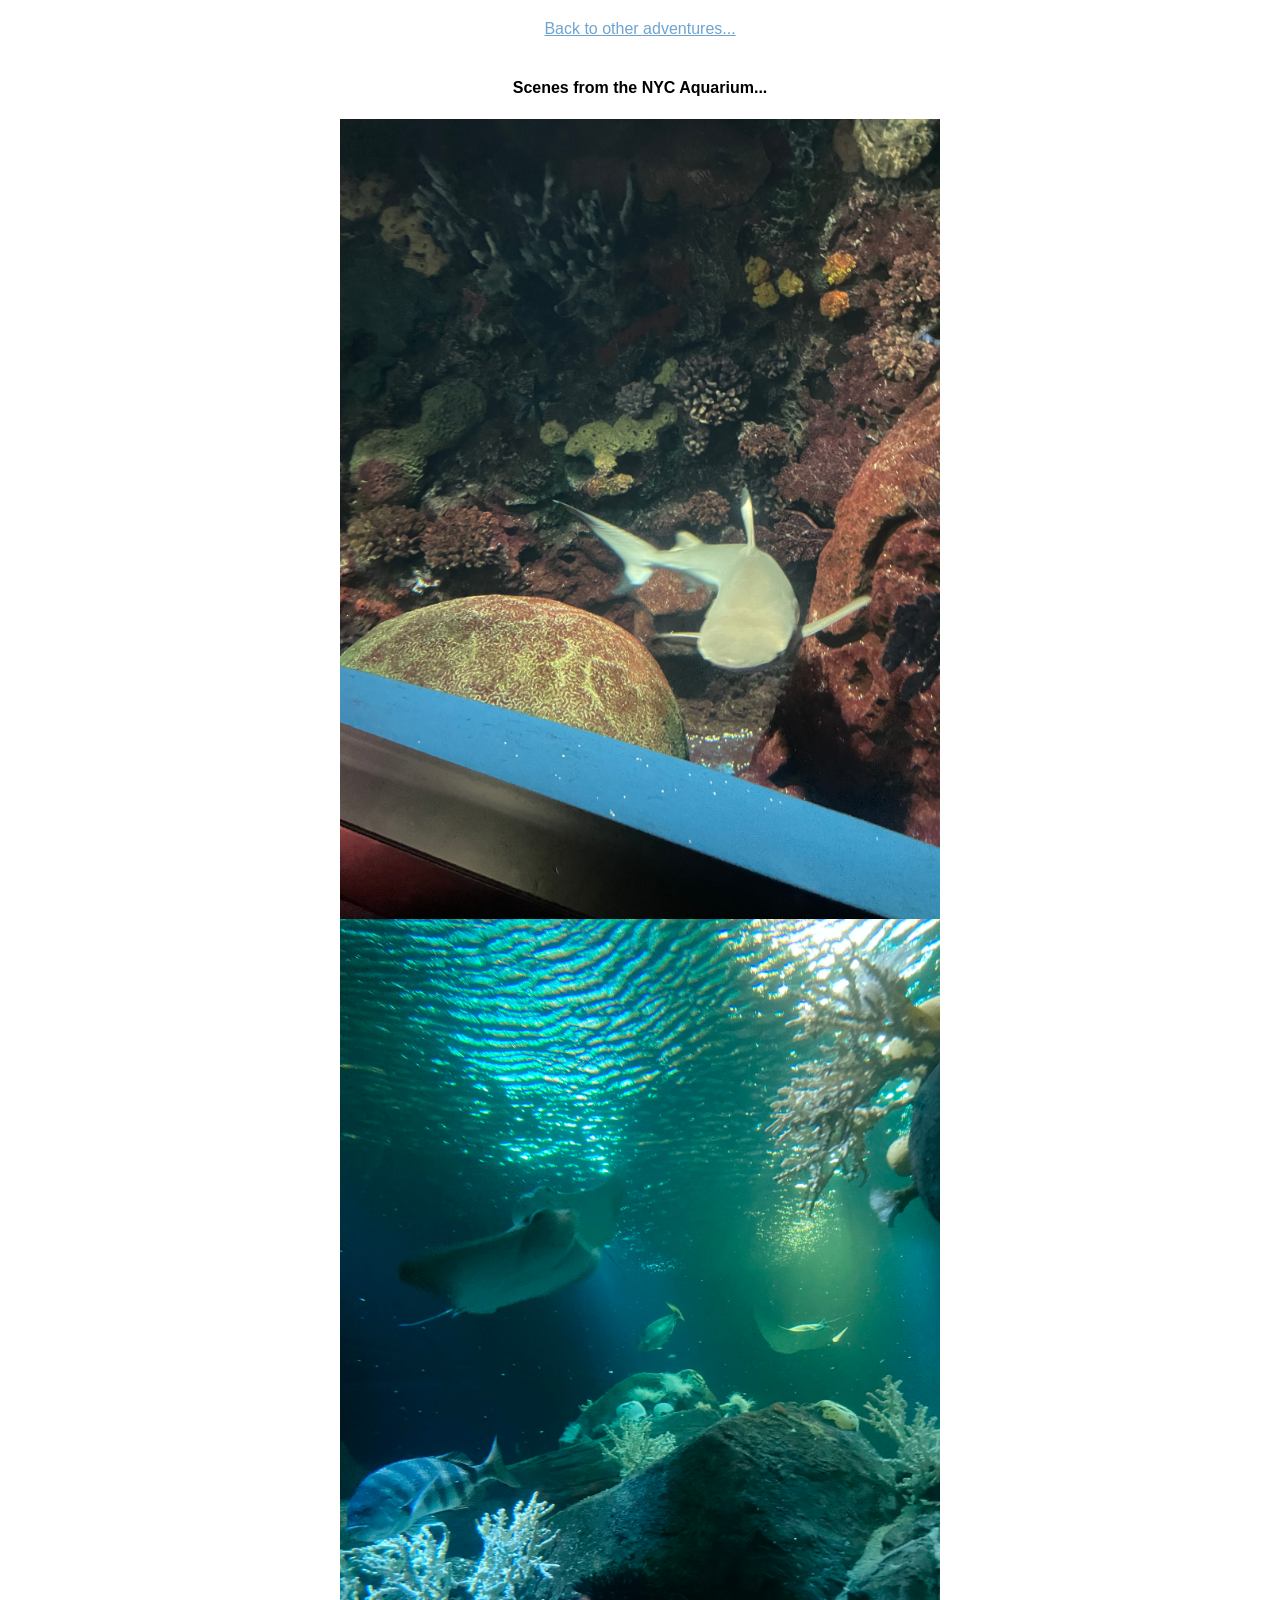
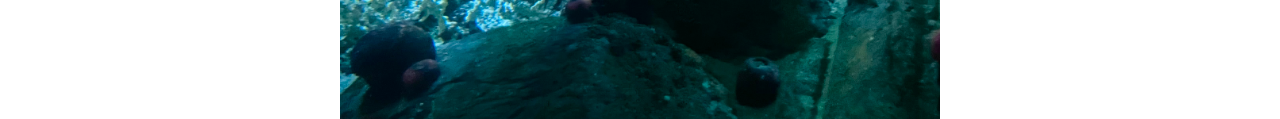
<file: adventures/nycaquarium.html>
<!doctype html>
<html lang="en">
  <meta charset="UTF-8" />
  <title>samdamonti</title>
  <meta name="viewport" content="width=device-width, initial-scale=1" />
  <link rel="stylesheet" href="../custom.css" />
  <body>
    <div class="top-bar">
      <a href="../adventures.html">Back to other adventures...</a>
    </div>

    <div class="centered-content">
      <h4>Scenes from the NYC Aquarium...</h4>

      <img class="img" src="../images/shark.jpg" />

      <img class="img" src="../images/aquarium.jpg" />
    </div>
  </body>
</html>
</file>
<file: custom.css>
/* GENERIC */

:root {
  --color-primary: #025373;
  --color-secondary: #6ea4cf;
  --color-dark: #003552;
  --color-light: #c8dff3;
  --color-accent: #d23440;
}

html,
body {
  margin: 0;
  padding: 0;
}

h3 {
  text-align: center;
}

.small-img {
  width: 100%;
  max-width: 450px;
  display: block;
}

.img {
  width: 100%;
  max-width: 600px;
  display: block;
}

.background-img {
  display: flex;
  position: relative;
  width: 100%;
  flex-direction: column;
  justify-content: center;
  align-items: center;
  overflow: hidden;
}

p {
  max-width: 85ch;
  margin: 20px;
}

.centered-content {
  display: flex;
  flex-direction: column;
  justify-content: center;
  align-items: center;
}

.column-container {
  display: flex;
  width: 800px;
  margin: 0 auto;
}

.column {
  flex: 1;
  flex-direction: column;
  align-items: center;
  justify-content: center;
  padding: 1em;
  height: 600px;
}

.top-bar {
  text-align: center;
  padding-bottom: 30px;
  padding: 20px;
}

body {
  font-family: "Gill Sans", sans-serif;
}

a:link {
  color: var(--color-secondary);
}

a:visited {
  color: var(--color-primary);
}

.button {
  border-width: 0;
}

.caption {
  font-size-adjust: 0.4;
  margin: 0;
  max-width: 70vw;
  text-align: center;
}

/* VIDEO */

.video-wrapper iframe {
  width: 100vw;
  aspect-ratio: 16 / 9;
  height: auto;
  max-width: 600px;
}

/* ADVENTURES GRID */

.grid {
  display: grid;
  gap: 60px;
  padding: 50px;
  place-items: center;
  grid-template-columns: 1fr 1fr;
  max-width: 600px;
}

.card {
  background-color: var(--color-light);
  border-radius: 8px;
  overflow: hidden;
  display: flex;
  flex-direction: column;
  align-items: center;
  text-align: center;
  width: 30vw;
  max-width: 190px;
  aspect-ratio: 1 / 1;
  border-radius: 9px;
  border-width: 0;
}

.card-info {
  display: flex;
  flex-direction: column;
  gap: 0px;
  width: 100%;
  aspect-ratio: 1/1;
  align-items: center;
  justify-content: center;
  text-decoration: none;
}

.card-title {
  font-size: clamp(4px, 3vw, 16px);
  font-weight: bold;
  height: 100%;
  text-align: center;
  display: flex;
  align-items: center;
  color: var(--color-dark);
  padding: 20px;
}

/* LEGO SHELF  */
.shelf-container {
  padding: 20px;
}

.shelf {
  display: flex;
  justify-content: center;
  align-items: flex-end;
  gap: 15px;
  height: 200px;
  border-bottom: 15px solid saddlebrown;
  padding: 10px;
  border-radius: 5px;
}

.item {
  max-width: 200px;
  max-height: 150px;
  width: auto;
  transition: transform 0.3s ease;
  cursor: pointer;
}

.item:hover {
  transform: translateY(-10px) rotate(2deg);
}
</file>
